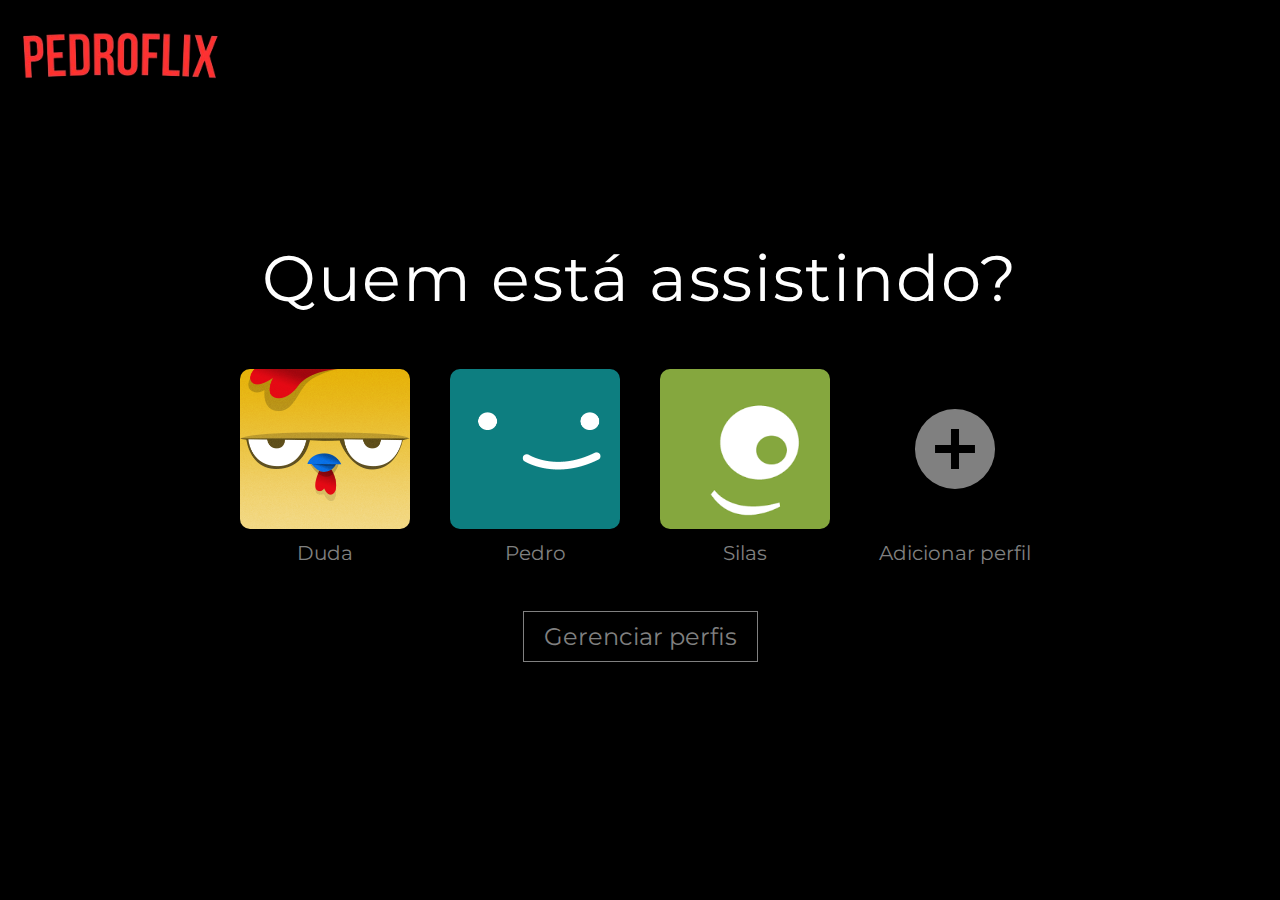
<file: index.html>
<!DOCTYPE html>
<html lang="pt-BR">
<head>
    <meta charset="UTF-8">
    <meta name="viewport" content="width=device-width, initial-scale=1.0">
    <title>Pedroflix</title>
    <link href='https://unpkg.com/boxicons@2.1.4/css/boxicons.min.css' rel='stylesheet'>
    <link rel="stylesheet" href="css/style.css">
    <link rel="shortcut icon" href="img/favicon.png" type="image/x-icon">
</head>
<body>
    <header>
        <nav>
            <img src="img/Pedroflix-removebg-preview.png" alt="logo" class="logo">
        </nav>
    </header>
    <main>
        <div class="container">
            <h1>Quem está assistindo?</h1>
            <ul>
               
            </ul>
            <button onclick="mensagem()">Gerenciar perfis</button>
        </div>
    </main>    
    <script src="js/script.js"></script>
</body>
</html>
</file>
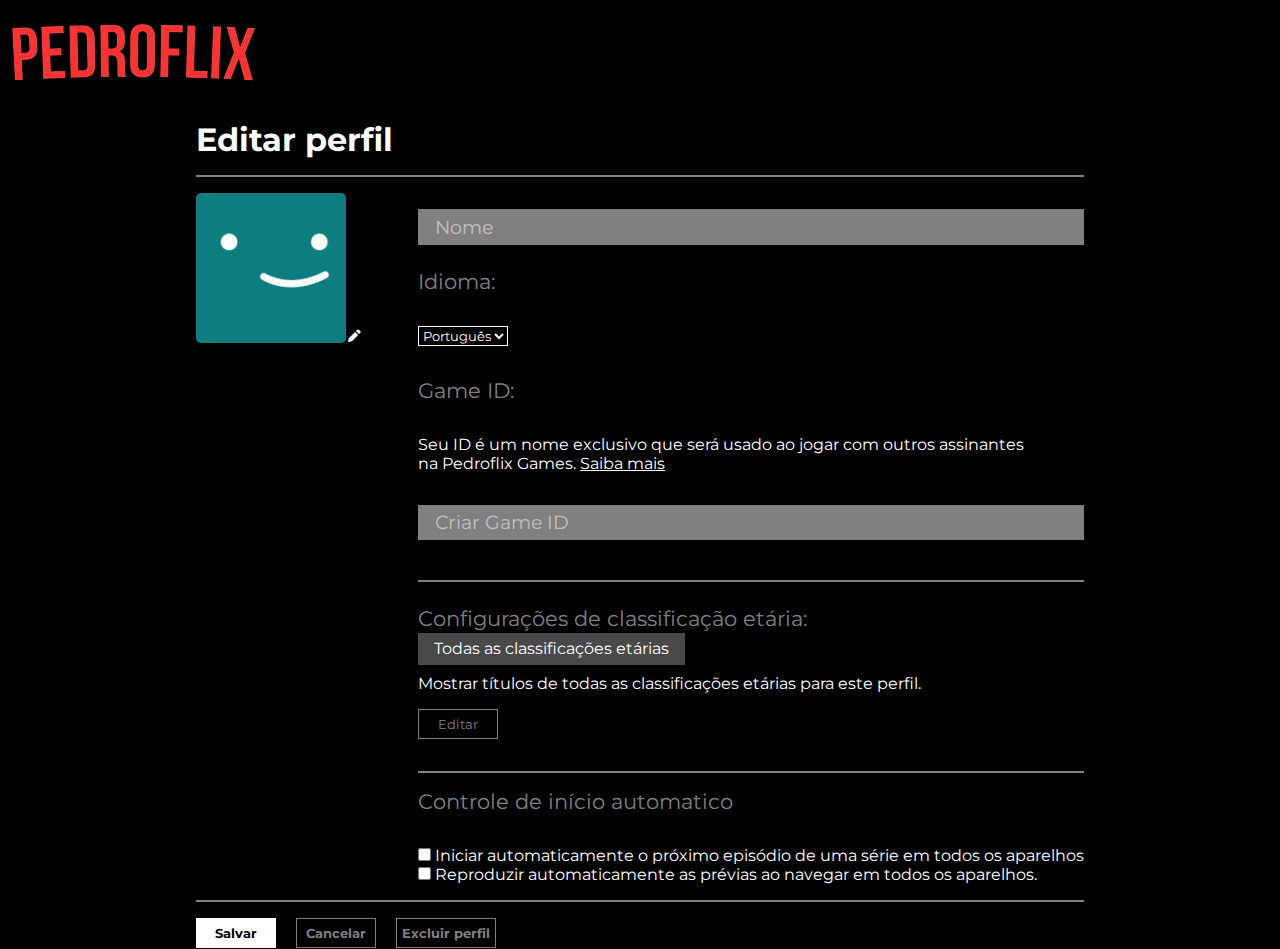
<file: editar.html>
<!DOCTYPE html>
<html lang="pt-BR">
  <head>
    <meta charset="UTF-8" />
    <meta name="viewport" content="width=device-width, initial-scale=1.0" />
    <title>Editar perfil</title>
    <link rel="stylesheet" href="/css/editar.css" />
    <link href='https://unpkg.com/boxicons@2.1.4/css/boxicons.min.css' rel='stylesheet'>
  </head>
  <body>
    <header>
      <nav><img src="/img/Pedroflix-removebg-preview.png" alt="" /></nav>
    </header>

    <main>
      <div class="container">
        <h1>Editar perfil</h1>
        <hr />

       <form action="">
        <div class="form-container">
            <div class="left">
              <img src="img/avatar2.png" alt="foto-perfil" width="150px" height="150px"><i class='bx bxs-pencil'></i>
            </div>
            
            <div class="right">
                <input type="text" autocomplete="off" placeholder="Nome" id="text">
                <div class="idiomas">
                    <h3>Idioma:</h3>
                    <select name="Idioma" id="idm">
                        <option value="">Português</option>
                        <option value="">Inglês</option>
                        <option value="">Espanhol</option>
                    </select>
                </div>

                <div class="game">
                    <h3>Game ID:</h3>
                    <p>Seu ID é um nome exclusivo que será usado ao jogar com outros assinantes <br> na Pedroflix Games. <a href="">Saiba mais</a></p>
                    <input type="text" name="" placeholder="Criar Game ID" id="">
                </div>
                <hr>
                <div class="faixa-etaria">
                    <h3>Configurações de classificação etária:</h3>
                    <label class="classificacao" type="submit">Todas as classificações etárias</label>
                    <p>Mostrar títulos de todas as classificações etárias para este perfil.</p>
                    <button class="edit" type="submit">Editar</button>
                </div>
                
                <hr>
                <div class="controlAuto">
                    <h3>Controle de início automatico</h3>
                    <input type="checkbox" id="opcao1">
                    <label for="opcao1">Iniciar automaticamente o próximo episódio de uma série em todos os aparelhos</label>
                    <br>
                    <input type="checkbox" id="opcao2">
                    <label for="opcao2">Reproduzir automaticamente as prévias ao navegar em todos os aparelhos.</label>
                </div>

                
              

              </div>
              
          
              

          </div>
          <hr>
          <div class="buttons">
            <button class="btn1" type="submit" value="Salvar">Salvar</button>
            <button class="btn2" type="submit" value="Cancelar">Cancelar</button>
            <button class="btn3" type="submit" value="Excluir perfil">Excluir perfil</button>
        </div>
        </div>


        </div>
       </form>
    </main>
  </body>
</html>
</file>
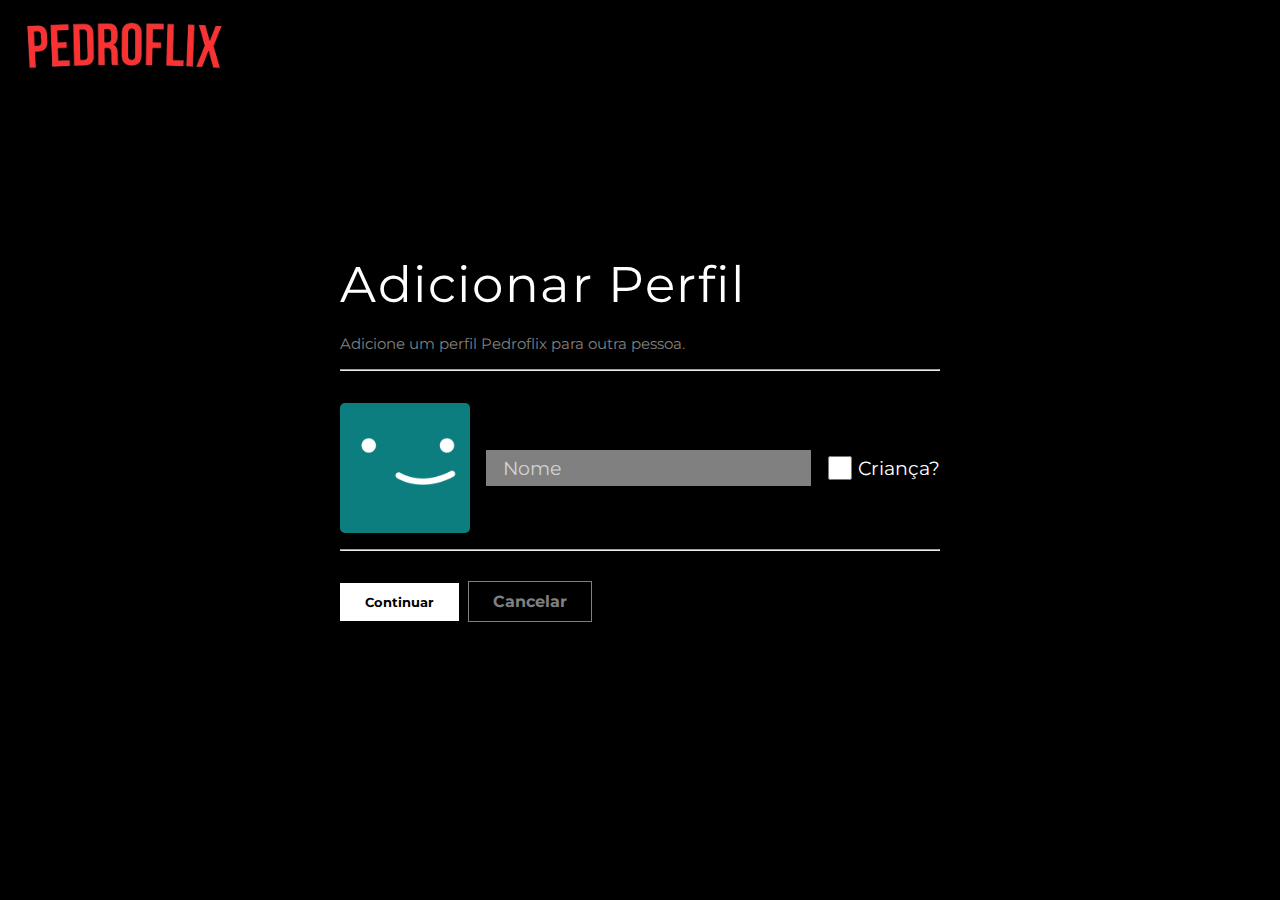
<file: perfil.html>
<!DOCTYPE html>
<html lang="pt-BR">
  <head>
    <meta charset="UTF-8" />
    <meta name="viewport" content="width=device-width, initial-scale=1.0" />
    <title>Adicionar perfil</title>
    <link rel="stylesheet" href="css/perfil.css" />
  </head>
  <body>
    <header>
      <nav>
        <img src="/img/Pedroflix-removebg-preview.png" alt="logo">
      </nav>
    </header>
    <main>
      <form action="" class="container-form">
        <h1>Adicionar Perfil</h1>
        <br />
        <h3>Adicione um perfil Pedroflix para outra pessoa.</h3>
        <hr />
        <div class="form-group">
          <img class="img" src="img/avatar2.png" alt="" height="130px" width="130px"/>
          <input type="text" placeholder="Nome" name="" id="nome" />
          <div class="checkbox">
            <input type="checkbox"  id="crianca">
            <label for="crianca">Criança?</label>
          </div>
        </div>
        <hr/>
        <div class="cont-canc">
          <button class="btn1" type="submit">Continuar</button>
          <a href="index.html" class="btn2" type="submit">Cancelar</a>
        </div>
      </form>
    </main>
  </body>
</html>
</file>
<file: css/style.css>
@import url('https://fonts.googleapis.com/css2?family=Montserrat&family=Roboto&display=swap');

*{
    margin: 0;
    padding: 0;
    box-sizing: border-box;
    font-family: 'Montserrat', sans-serif;
}

html, body{
    min-height: 100vh; /*Altura mínima*/
    background-color: black; /*Cor de fundo*/
    color: white;   /*Cor do Texto*/
    position: relative;
}

header{
    position: absolute;
    top: 0;
    padding: 20px;
    background: transparent;
}

.logo{
    width: 200px;
}

main{
    width: 100%;
    padding: 3rem;
    min-height: 100vh;
    display: flex;
    align-items: center;
}

.container{
    width: 100%;
    text-align: center;
}

.container h1{
    font-size: 4rem; /*Tamanho da Fonte*/
    font-weight: normal;  /* Largura da Fonte*/
    letter-spacing: 0.1rem; /*Espaçamento entre as Letras*/
}

ul{
    list-style: none;   /*Estilo da Lista*/
    display: flex;
    justify-content: center;
    flex-wrap: wrap;
    padding: 0;
    margin: 2rem 0;
}

ul li{
    width: 180px;
    margin: 15px;
    height: 200px;
    text-align: center;
    vertical-align: middle;
    border-radius: 15px;
}

a{
    text-decoration: none;
}

.profile{
    width: 100%;
    border-radius: 15px;
    /* border: red solid 5px; */
}

.profile img, .profile i{
    width: 100%;
    height: 170px;
    border-radius: 15px;
    display: flex;
    align-items: center;
    justify-content: center;
    margin-bottom: 7px;
    border: transparent solid 5px;
}

.profile i{
    font-size: 6rem;
    color: gray;
}

.profile span{
    font-size: 20px;
    color: gray;
}

.profile:hover img, .profile:hover i{
    background-color: white;
    border: white solid 5px;
}

.profile:hover span{
    color: white
}

button{
    font-size: 24px;
    padding: 10px 20px;
    border: gray solid 1px;
    color: gray;
    background-color: black ;
    cursor: pointer;
}

button:hover{
    border: white solid 2px;
    color: white;
}

@media (max-width: 530px){
    header{
        position: relative;
        text-align: center;
    }

    main{
        padding: 25px 5px;
    }

    .container h1{
        font-size: 3rem;
    }

    ul li{
        margin: 0;
        margin-bottom: 20px;
    }
}
</file>
<file: css/editar.css>
@import url("https://fonts.googleapis.com/css2?family=Montserrat&family=Roboto&display=swap");

* {
  padding: 0;
  margin: 0;
  box-sizing: border-box;
  background-color: black;
  color: white;
  font-family: 'Montserrat', sans-serif;
}

header {
  margin: 0.5rem;
}

main {
  display: flex;
}

.container {
  margin: 0 auto;
}

hr {
  margin: 1rem 0rem;
  border: 1px solid gray;
}

.form-container {
  display: grid;
  grid-template-columns: 2fr 6fr;
}

.left img {
  border-radius: 5px;
}

input[type="text"] {
  background-color: gray;
  border: 1px solid gray;
  flex: 0.9;
  padding: 0.3rem 1rem;
  font-size: 1.2rem;
  cursor: default;
  margin: 1rem 0 1.5rem;
  width: 100%;
}

::-ms-input-placeholder {
  color: lightgray;
}

::placeholder {
  color: white;
  opacity: 0.5;
}

input:focus {
  border: 1px solid none;
}

h3 {
  font-size: 1.3rem;
  font-weight: normal;
  color: gray;
  margin-bottom: 2rem;
}

#idm{
  color: white;
  border: 1px solid white;
}

.idiomas h3{
  margin: ;
}

.idiomas {
  margin-bottom: 2rem;
}

.game {
  margin-bottom: 1rem;
}

.faixa-etaria {
  margin: 1.5rem 0;
  
}

.faixa-etaria h3 {
  margin-bottom: 0.5rem;
}

.faixa-etaria button{
  margin-bottom: .5rem;
}


.classificacao{
  padding: .4rem 1rem;
  background: rgb(73, 73, 73);
  margin: 5rem 0;
}

p{
  margin: 1rem 0;
}

.ultimaHr{
  margin-bottom: 1rem;
}

.btn1{
  width: 80px;
  height: 30px;
  margin-right: 1rem;
  background-color: white;
  color: black;
  border: 1px solid transparent;
  font-weight: 700;
}

.btn2{
  width: 80px;
  height: 30px;
  margin-right: 1rem;
  background-color: black;
  color: gray;
  border: 1px solid gray;
  font-weight: 700;
}

.btn3{
  width: 100px;
  height: 30px;
  margin-right: 1rem;
  background-color: black;
  color: gray;
  border: 1px solid gray;
  font-weight: 700;
}

.btn1:hover{
  background-color: red;
  color: white;
  border: 1px solid transparent;
}

.btn2:hover{
  border: 1px solid white;
  color: white;
}

.btn3:hover{
  border: 1px solid white;
  color: white;
}

.edit{
  width: 80px;
  height: 30px;
  border: 1px solid gray;
  background-color: black;
  color: gray;
}

.edit:hover{
  border: 1px solid white;
  color: white;
}
</file>
<file: css/perfil.css>
@import url('https://fonts.googleapis.com/css2?family=Montserrat&family=Roboto&display=swap');

*{
    padding: 0;
    margin: 0;
    box-sizing: border-box;
    background-color: black;
    color: white;
    font-family: 'Montserrat', sans-serif;
}

.container-form{
    width: 600px;
    margin: 0 auto;
    display: block;
    margin-top: 150px;
}

.form-group{
    width: 100%;
    display: flex;
    align-items: center;
    justify-content: space-between;
    margin: 1rem auto;
}

h1{
    font-weight: 400;
    font-size: 50px;
    letter-spacing: 0.1rem;
}

h3{
    font-size: 15px;
    color: gray;
    font-weight: 400;
    margin-bottom: 1rem;
}

input[type=text]{
    background-color: gray;
    border: 1px solid gray;
    flex: 0.9;
    padding: 0.3rem 1rem;
    font-size: 1.2rem;
    cursor: default;
}

::placeholder{
    color: lightgray;
    opacity: 1;
}

::-ms-input-placeholder{
    color: lightgray;
}

.checkbox{
    display: flex;
    align-items: center;
    font-size: 1.2rem;
}

input[type=checkbox]{
    width: 1.5rem;
    height: 1.5rem;
    margin-right: 0.4rem;
}

hr{
    margin-bottom: 2rem;
}

button{
    padding: .63rem 1.5rem;
    border: none;
}

.btn1{
    margin-right: .3rem;
    background-color: white;
    color: black;
    font-weight: bold;
    border: 1px solid transparent;
}

.btn2{
    border: gray 1px solid;
    color: gray;
    font-weight: bold;
    text-decoration: none;
    padding: .63rem 1.5rem;
}

.form-group img{
    border-radius: 5px;
}

.btn1:hover{
    background-color: red;
    color: white;
    border: 2px solid red;
}

.btn2:hover{
    border: 2px solid white;
    color: white;
    font-weight: 500;
}

nav{
    padding: .63rem 1.5rem;
}

nav img{
    width: 200px;
}




@media (max-width: 530px)
</file>
